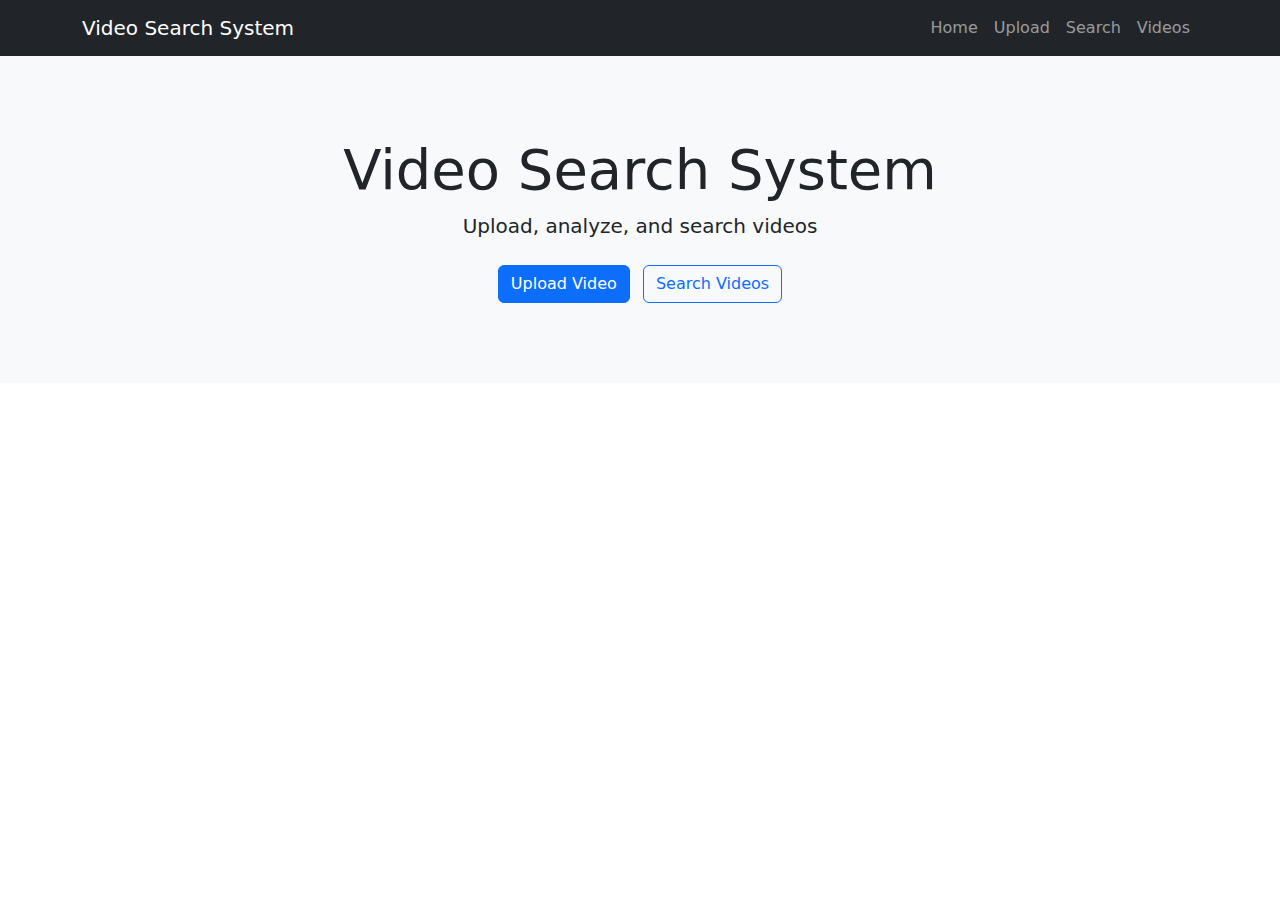
<file: templates/index.html>
<!DOCTYPE html>
<html lang="en">
<head>
    <meta charset="UTF-8">
    <meta name="viewport" content="width=device-width, initial-scale=1.0">
    <title>Video Search System</title>
    <link href="https://cdn.jsdelivr.net/npm/bootstrap@5.3.0/dist/css/bootstrap.min.css" rel="stylesheet">
    <style>
        .hero {
            background-color: #f8f9fa;
            padding: 5rem 0;
            margin-bottom: 2rem;
        }
        .feature-box {
            padding: 2rem;
            border-radius: 0.5rem;
            background-color: #fff;
            box-shadow: 0 0.5rem 1rem rgba(0, 0, 0, 0.15);
            margin-bottom: 2rem;
            height: 100%;
        }
        .feature-icon {
            font-size: 2.5rem;
            margin-bottom: 1rem;
            color: #0d6efd;
        }
    </style>
</head>
<body>
    <nav class="navbar navbar-expand-lg navbar-dark bg-dark">
        <div class="container">
            <a class="navbar-brand" href="/">Video Search System</a>
            <button class="navbar-toggler" type="button" data-bs-toggle="collapse" data-bs-target="#navbarNav">
                <span class="navbar-toggler-icon"></span>
            </button>
            <div class="collapse navbar-collapse" id="navbarNav">
                <ul class="navbar-nav ms-auto">
                    <li class="nav-item">
                        <a class="nav-link" href="/">Home</a>
                    </li>
                    <li class="nav-item">
                        <a class="nav-link" href="/upload">Upload</a>
                    </li>
                    <li class="nav-item">
                        <a class="nav-link" href="/search">Search</a>
                    </li>
                    <li class="nav-item">
                        <a class="nav-link" href="/videos">Videos</a>
                    </li>
                </ul>
            </div>
        </div>
    </nav>

    <section class="hero">
        <div class="container text-center">
            <h1 class="display-4">Video Search System</h1>
            <p class="lead">Upload, analyze, and search videos </p>
            <div class="mt-4">
                <a href="/upload" class="btn btn-primary me-2">Upload Video</a>
                <a href="/search" class="btn btn-outline-primary">Search Videos</a>
            </div>
        </div>
    </section>


    <script src="https://cdn.jsdelivr.net/npm/bootstrap@5.3.0/dist/js/bootstrap.bundle.min.js"></script>
</body>
</html>
</file>
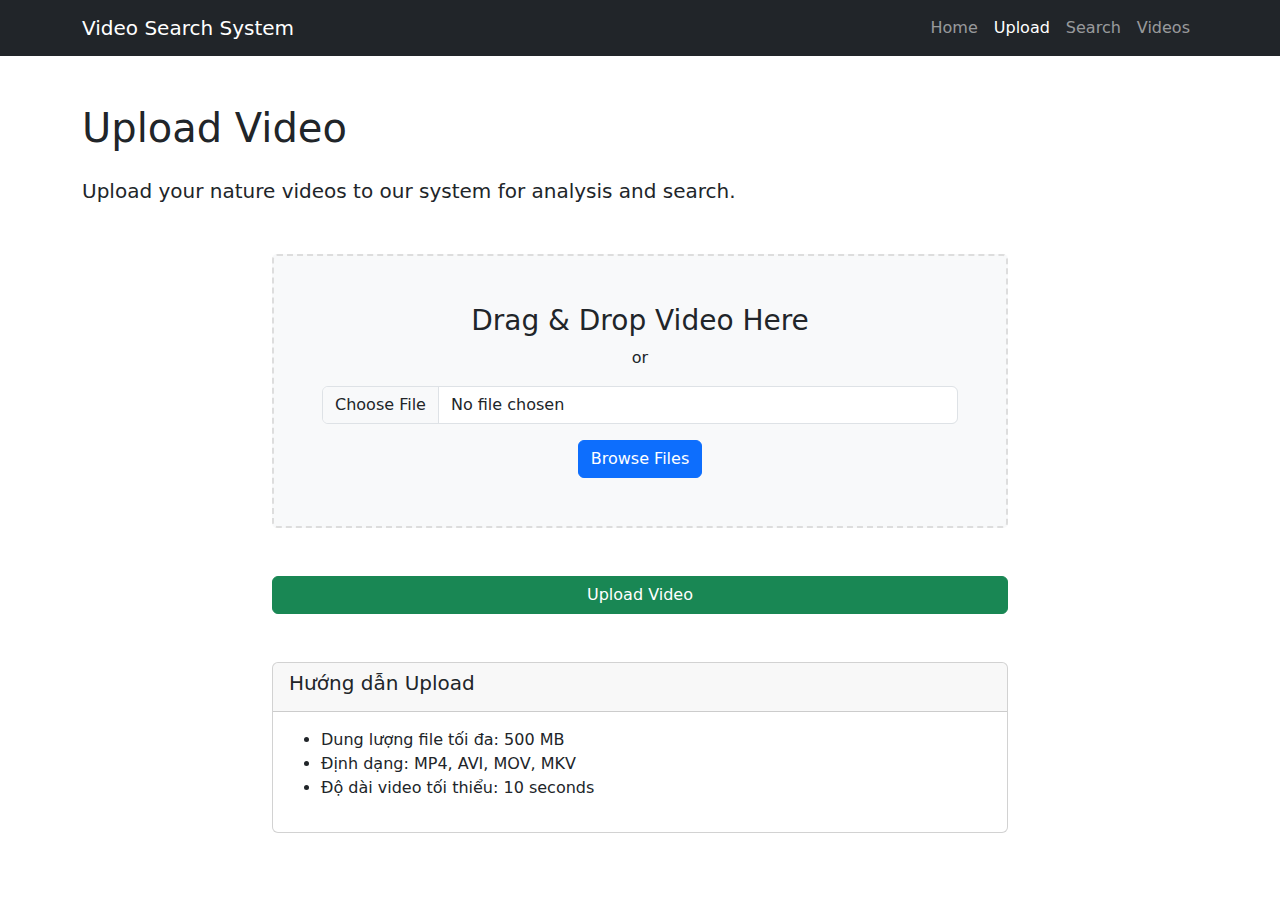
<file: templates/upload.html>
<!DOCTYPE html>
<html lang="en">
<head>
    <meta charset="UTF-8">
    <meta name="viewport" content="width=device-width, initial-scale=1.0">
    <title>Upload Video - Video Search System</title>
    <link href="https://cdn.jsdelivr.net/npm/bootstrap@5.3.0/dist/css/bootstrap.min.css" rel="stylesheet">
    <style>
        .upload-area {
            border: 2px dashed #ddd;
            border-radius: 5px;
            padding: 3rem;
            text-align: center;
            margin: 2rem 0;
            background-color: #f8f9fa;
            cursor: pointer;
        }
        .upload-area:hover {
            border-color: #0d6efd;
            background-color: #f1f8ff;
        }
        .progress {
            display: none;
            margin-top: 1rem;
        }
        #uploadStatus {
            margin-top: 1rem;
        }
    </style>
</head>
<body>
    <nav class="navbar navbar-expand-lg navbar-dark bg-dark">
        <div class="container">
            <a class="navbar-brand" href="/">Video Search System</a>
            <button class="navbar-toggler" type="button" data-bs-toggle="collapse" data-bs-target="#navbarNav">
                <span class="navbar-toggler-icon"></span>
            </button>
            <div class="collapse navbar-collapse" id="navbarNav">
                <ul class="navbar-nav ms-auto">
                    <li class="nav-item">
                        <a class="nav-link" href="/">Home</a>
                    </li>
                    <li class="nav-item">
                        <a class="nav-link active" href="/upload">Upload</a>
                    </li>
                    <li class="nav-item">
                        <a class="nav-link" href="/search">Search</a>
                    </li>
                    <li class="nav-item">
                        <a class="nav-link" href="/videos">Videos</a>
                    </li>
                </ul>
            </div>
        </div>
    </nav>

    <div class="container py-5">
        <h1 class="mb-4">Upload Video</h1>
        <p class="lead">Upload your nature videos to our system for analysis and search.</p>
        
        <div class="row">
            <div class="col-md-8 offset-md-2">
                <form id="uploadForm" enctype="multipart/form-data">
                    <div class="upload-area" id="dropArea">
                        <h3>Drag & Drop Video Here</h3>
                        <p>or</p>
                        <input type="file" id="videoFile" name="video" accept="video/*" class="form-control mb-3">
                        <button type="button" id="browseBtn" class="btn btn-primary">Browse Files</button>
                    </div>
                    
                    <div class="progress">
                        <div class="progress-bar" role="progressbar" style="width: 0%"></div>
                    </div>
                    
                    <div id="uploadStatus"></div>
                    
                    <button type="submit" id="uploadBtn" class="btn btn-success w-100 mt-3">Upload Video</button>
                </form>
            </div>
        </div>
        
        <div class="row mt-5">
            <div class="col-md-8 offset-md-2">
                <div class="card">
                    <div class="card-header">
                        <h5>Hướng dẫn Upload</h5>
                    </div>
                    <div class="card-body">
                        <ul>
                            <li>Dung lượng file tối đa: 500 MB</li>
                            <li>Định dạng: MP4, AVI, MOV, MKV</li>
                            <li>Độ dài video tối thiểu: 10 seconds</li>
                        </ul>
                    </div>
                </div>
            </div>
        </div>
    </div>


    <script src="https://cdn.jsdelivr.net/npm/bootstrap@5.3.0/dist/js/bootstrap.bundle.min.js"></script>
    <script>
        document.addEventListener('DOMContentLoaded', function() {
            const form = document.getElementById('uploadForm');
            const fileInput = document.getElementById('videoFile');
            const browseBtn = document.getElementById('browseBtn');
            const uploadBtn = document.getElementById('uploadBtn');
            const progressBar = document.querySelector('.progress-bar');
            const progress = document.querySelector('.progress');
            const uploadStatus = document.getElementById('uploadStatus');
            const dropArea = document.getElementById('dropArea');
            
            // Open file dialog when browse button is clicked
            browseBtn.addEventListener('click', () => {
                fileInput.click();
            });
            
            // Display selected file name
            fileInput.addEventListener('change', () => {
                if (fileInput.files.length > 0) {
                    uploadStatus.innerHTML = `<div class="alert alert-info">File đã chọn: ${fileInput.files[0].name}</div>`;
                }
            });
            
            // Handle drag and drop
            ['dragenter', 'dragover', 'dragleave', 'drop'].forEach(eventName => {
                dropArea.addEventListener(eventName, preventDefaults, false);
            });
            
            function preventDefaults(e) {
                e.preventDefault();
                e.stopPropagation();
            }
            
            ['dragenter', 'dragover'].forEach(eventName => {
                dropArea.addEventListener(eventName, highlight, false);
            });
            
            ['dragleave', 'drop'].forEach(eventName => {
                dropArea.addEventListener(eventName, unhighlight, false);
            });
            
            function highlight() {
                dropArea.classList.add('bg-light');
            }
            
            function unhighlight() {
                dropArea.classList.remove('bg-light');
            }
            
            dropArea.addEventListener('drop', handleDrop, false);
            
            function handleDrop(e) {
                const dt = e.dataTransfer;
                const files = dt.files;
                fileInput.files = files;
                
                if (fileInput.files.length > 0) {
                    uploadStatus.innerHTML = `<div class="alert alert-info">File đã chọn: ${fileInput.files[0].name}</div>`;
                }
            }
            
            // Handle form submission
            form.addEventListener('submit', async (e) => {
                e.preventDefault();
                
                if (!fileInput.files.length) {
                    uploadStatus.innerHTML = '<div class="alert alert-danger">Hãy chọn một video file</div>';
                    return;
                }
                
                const formData = new FormData();
                formData.append('video', fileInput.files[0]);
                
                uploadBtn.disabled = true;
                progress.style.display = 'flex';
                uploadStatus.innerHTML = '<div class="alert alert-info">Uploading video...</div>';
                
                try {
                    const xhr = new XMLHttpRequest();
                    
                    xhr.upload.addEventListener('progress', (e) => {
                        if (e.lengthComputable) {
                            const percentComplete = (e.loaded / e.total) * 100;
                            progressBar.style.width = percentComplete + '%';
                            progressBar.textContent = Math.round(percentComplete) + '%';
                        }
                    });
                    
                    xhr.onload = function() {
                        if (xhr.status === 200) {
                            const response = JSON.parse(xhr.responseText);
                            uploadStatus.innerHTML = `
                                <div class="alert alert-success">
                                    Upload thành công! Video ID: ${response.video_id}
                                    <br>
                                    <a href="/videos" class="btn btn-primary btn-sm mt-2">Kiểm tra kho Video</a>
                                    <a href="/video/${response.video_id}" class="btn btn-info btn-sm mt-2">Kiểm tra video</a>
                                </div>
                            `;
                        } else {
                            const response = JSON.parse(xhr.responseText);
                            uploadStatus.innerHTML = `<div class="alert alert-danger">Error: ${response.error}</div>`;
                        }
                        uploadBtn.disabled = false;
                    };
                    
                    xhr.onerror = function() {
                        uploadStatus.innerHTML = '<div class="alert alert-danger">Lỗi Upload. Hãy thử lại.</div>';
                        uploadBtn.disabled = false;
                    };
                    
                    xhr.open('POST', '/upload', true);
                    xhr.send(formData);
                    
                } catch (error) {
                    uploadStatus.innerHTML = `<div class="alert alert-danger">Error: ${error.message}</div>`;
                    uploadBtn.disabled = false;
                }
            });
        });
    </script>
</body>
</html>
</file>
